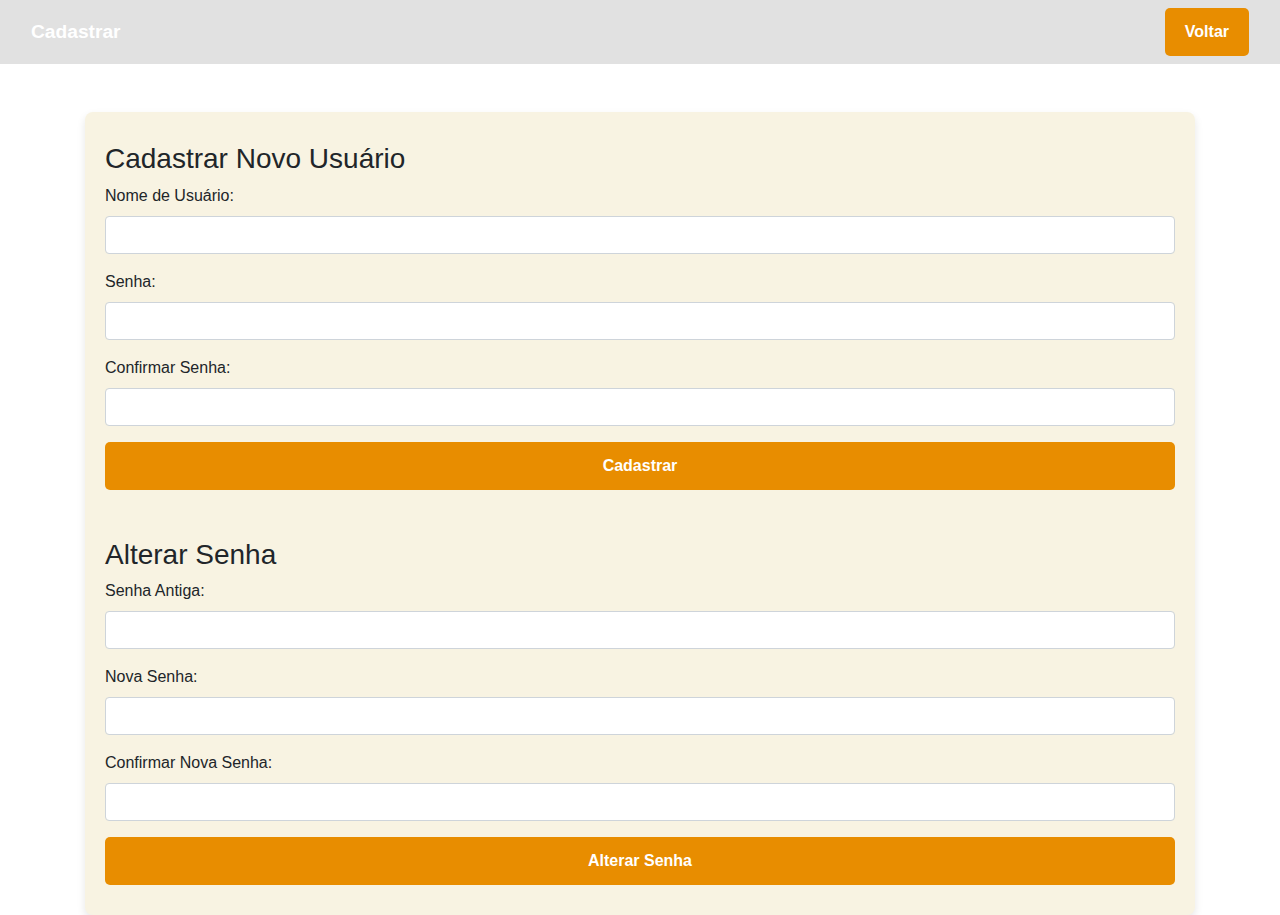
<file: gerenciador_estoque/templates/cadastrar.html>
<!DOCTYPE html>
<html lang="pt-BR">

<head>
    <meta charset="UTF-8">
    <meta name="viewport" content="width=device-width, initial-scale=1.0">
    <title>Cadastrar Novo Usuário</title>
    <link rel="stylesheet" href="https://stackpath.bootstrapcdn.com/bootstrap/4.5.2/css/bootstrap.min.css">
    <style>
        /* Estilo do menu de navegação */
        .navbar {
            background-color: #f0f0f0;
        }

        .navbar-nav .nav-item {
            margin-left: 15px;
            margin-right: 15px;
        }

        .navbar-nav .nav-item .nav-link {
        background-color: #e88d00;
        color: white;
        font-weight: bold;
        padding: 12px 20px;
        border: none; /* Remove qualquer borda */
        border-radius: 5px;
        transition: background-color 0.3s, transform 0.3s;
    }

    .navbar-nav .nav-item .nav-link:hover {
        background-color: #d77a00;
        color: white;
        transform: scale(1.05);
    }

        .navbar .navbar-brand {
            font-weight: bold;
            font-size: 1.2em;
        }

        /* Estilo do conteúdo principal */
        .login-container {
            margin-top: 50px; /* Margem superior para afastar o conteúdo do menu */
            font-family: Arial, sans-serif;
            background-color: #f4f4f4;
            padding: 20px;
        }

        /* Camada de fundo amarelo */
        .yellow-background {
            background-color: #F8F3E2;
            padding: 30px 20px;
            border-radius: 8px;
            box-shadow: 0 4px 8px rgba(0, 0, 0, 0.1);
        }

        .input-group {
            margin-bottom: 15px;
        }

        .form-actions {
            margin-top: 15px;
        }

        .form-actions input {
            width: 100%;
            padding: 10px;
            background-color: #e88d00;
            border: none;
            border-radius: 5px;
            color: white;
            cursor: pointer;
            transition: all 0.3s ease;
        }

        .form-actions input:hover {
            background-color: #d77a00;
            transform: scale(1.05);
        }

        .messages {
            margin-bottom: 20px;
        }

        .error-message {
            background-color: #f8d7da;
            color: #721c24;
            padding: 10px;
            border-radius: 5px;
            display: flex;
            align-items: center;
        }

        .error-message .icon {
            margin-right: 10px;
            font-size: 20px;
        }

        /* Estilo dos botões do formulário */
        .btn-custom {
        background-color: #e88d00;
        color: white;
        font-weight: bold;
        padding: 12px 20px;
        border: none; /* Remove qualquer borda */
        border-radius: 5px;
        width: 100%;
        transition: background-color 0.3s, transform 0.3s;
    }

    .btn-custom:hover {
        background-color: #d77a00;
        transform: scale(1.05);
    }


        /* Responsividade para dispositivos menores */
        @media (max-width: 768px) {
            .navbar {
                text-align: center;
            }

            .navbar a {
                padding: 8px 15px;
            }

            .yellow-background {
                padding: 20px;
            }

            .login-box {
                padding: 20px;
            }
        }
    </style>
</head>

<body>

    <!-- Menu de navegação -->
    <nav class="navbar navbar-expand-lg navbar-light" style="background-color: #e1e1e1;">
        <div class="collapse navbar-collapse" id="navbarNav">
            <ul class="navbar-nav" style="width: 100%; display: flex; justify-content: space-between; align-items: center;">
                <li class="nav-item">
                    <span class="navbar-brand" style="color: #ffffff;">Cadastrar</span>
                </li>
                <div style="display: flex;">
                    <li class="nav-item">
                        <a class="nav-link" href="/index">Voltar</a>
                    </li>
                </div> 
            </ul>
        </div>
    </nav>

    <!-- Conteúdo do formulário com fundo amarelo -->
    <div class="container mt-5"> <!-- Adicionando margem superior ao container -->
        <div class="yellow-background">
            <!-- Formulário para cadastrar novo usuário -->
            <h3>Cadastrar Novo Usuário</h3>
            <form action="/cadastrar_usuario" method="POST">
                <div class="form-group">
                    <label for="username">Nome de Usuário:</label>
                    <input type="text" class="form-control" id="username" name="username" required>
                </div>
                <div class="form-group">
                    <label for="password">Senha:</label>
                    <input type="password" class="form-control" id="password" name="password" required>
                </div>
                <div class="form-group">
                    <label for="confirm_password">Confirmar Senha:</label>
                    <input type="password" class="form-control" id="confirm_password" name="confirm_password" required>
                </div>
                <button type="submit" class="btn-custom">Cadastrar</button>
            </form>

            <!-- Formulário para alteração de senha -->
            <h3 class="mt-5">Alterar Senha</h3>
            <form action="/alterar_senha" method="POST">
                <div class="form-group">
                    <label for="old_password">Senha Antiga:</label>
                    <input type="password" class="form-control" id="old_password" name="old_password" required>
                </div>
                <div class="form-group">
                    <label for="new_password">Nova Senha:</label>
                    <input type="password" class="form-control" id="new_password" name="new_password" required>
                </div>
                <div class="form-group">
                    <label for="confirm_new_password">Confirmar Nova Senha:</label>
                    <input type="password" class="form-control" id="confirm_new_password" name="confirm_new_password" required>
                </div>
                <button type="submit" class="btn-custom">Alterar Senha</button>
            </form>
        </div>
    </div>

</body>

</html>
</file>
